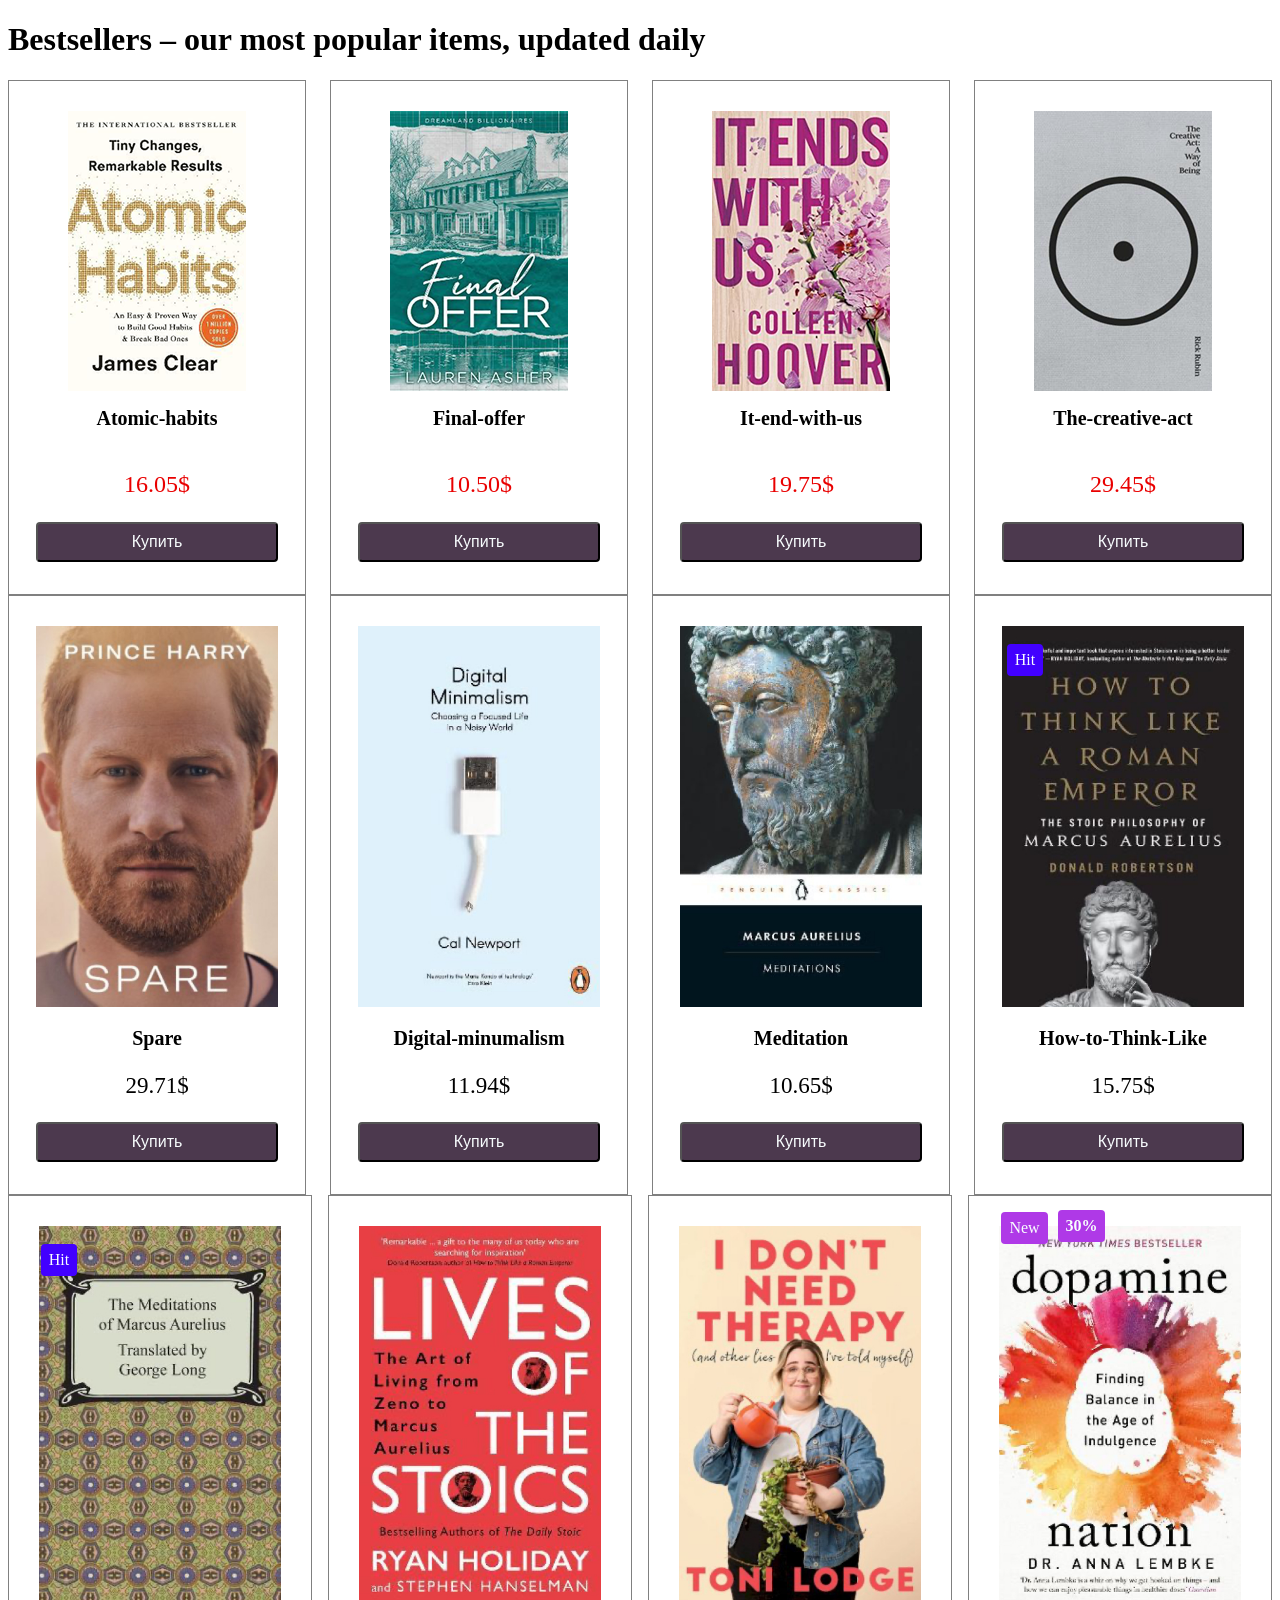
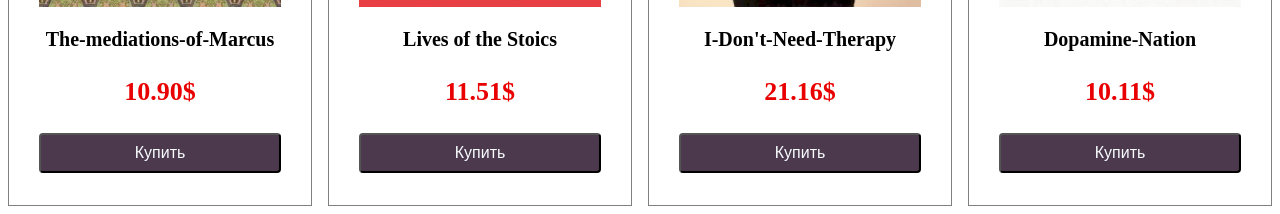
<file: Books/Books.html>
<!DOCTYPE html>
<html lang="en">
<head>
    <meta charset="UTF-8">
    <meta name="viewport" content="width=device-width, initial-scale=1.0">
    <title>Document</title>
    <link rel="stylesheet" href="Books.css">
</head>
<body>
  <h1 class="Book-titel">Bestsellers – our most popular items, updated daily</h1>  
  <div class="Books-box">
    <div class="Books-kard">
        <img src="./Atomic Habits.png" alt="">
        <h2>Atomic-habits</h2>
        <p>16.05$</p>
        <button>Купить</button>
    </div>
    <div class="Books-kard">
        <img src="./Final Offer.png" alt="">
        <h2>Final-offer</h2>
        <p>10.50$</p>
        <button>Купить</button>
    </div>
    <div class="Books-kard">
        <img src="./It Ends With Us_ The most.png" alt="">
        <h2>It-end-with-us</h2>
        <p>19.75$</p>
        <button>Купить</button>
    </div>
    <div class="Books-kard">
        <img src="./The Creative Act.png" alt="">
        <h2>The-creative-act</h2>
        <p>29.45$</p>
        <button>Купить</button>
    </div>
  </div>
  <div class="Books-box2">
    <div class="Books-kard2">
        <img src="./image (4).jpg">
        <h2>Spare</h2>
        <p>29.71$</p>
        <button>Купить</button>
    </div>
    <div class="Books-kard2">
        <img src="./image.jpg" alt="">
        <h2>Digital-minumalism</h2>
        <p>11.94$</p>
        <button>Купить</button>
    </div>
    <div class="Books-kard2">
        <img src="./image (1).jpg" alt="">
        <h2>Meditation</h2>
        <p>10.65$</p>
        <button>Купить</button>
    </div>
    <div class="Books-kard2">
        <img src="./image (2).jpg" alt="">
        <h2>How-to-Think-Like</h2>
        <p>15.75$</p>
        <button>Купить</button>
        <div class="Books-sale3">
            <p>Hit</p>
        </div>
       </div> 
       </div>
       <div class="Books-box3">
        <div class="Books-kard3">
            <img src="./image (3).jpg" alt="">
            <h2>The-mediations-of-Marcus</h2>
            <p>10.90$</p>
            <button>Купить</button>
            <div class="Books-sale2">
                <p>Hit</p>
            </div>
        </div>
        <div class="Books-kard3">
            <img src="./image (5).jpg" alt="">
            <h2>Lives of the Stoics</h2>
            <p>11.51$</p>
            <button>Купить</button>
        </div>
        <div class="Books-kard3">
            <img src="./image (7).jpg" alt="">
            <h2>I-Don't-Need-Therapy</h2>
            <p>21.16$</p>
            <button>Купить</button>
        </div>
        <div class="Books-kard3">
            <img src="./image (6).jpg" alt="">
            <h2>Dopamine-Nation</h2>
            <p>10.11$</p>
            <button>Купить</button>
            <div class="Books-sale">
                <p>New</p>
                <h2>30%</h2>
            </div>
        </div>
       </div>
</body>
</html>
</file>
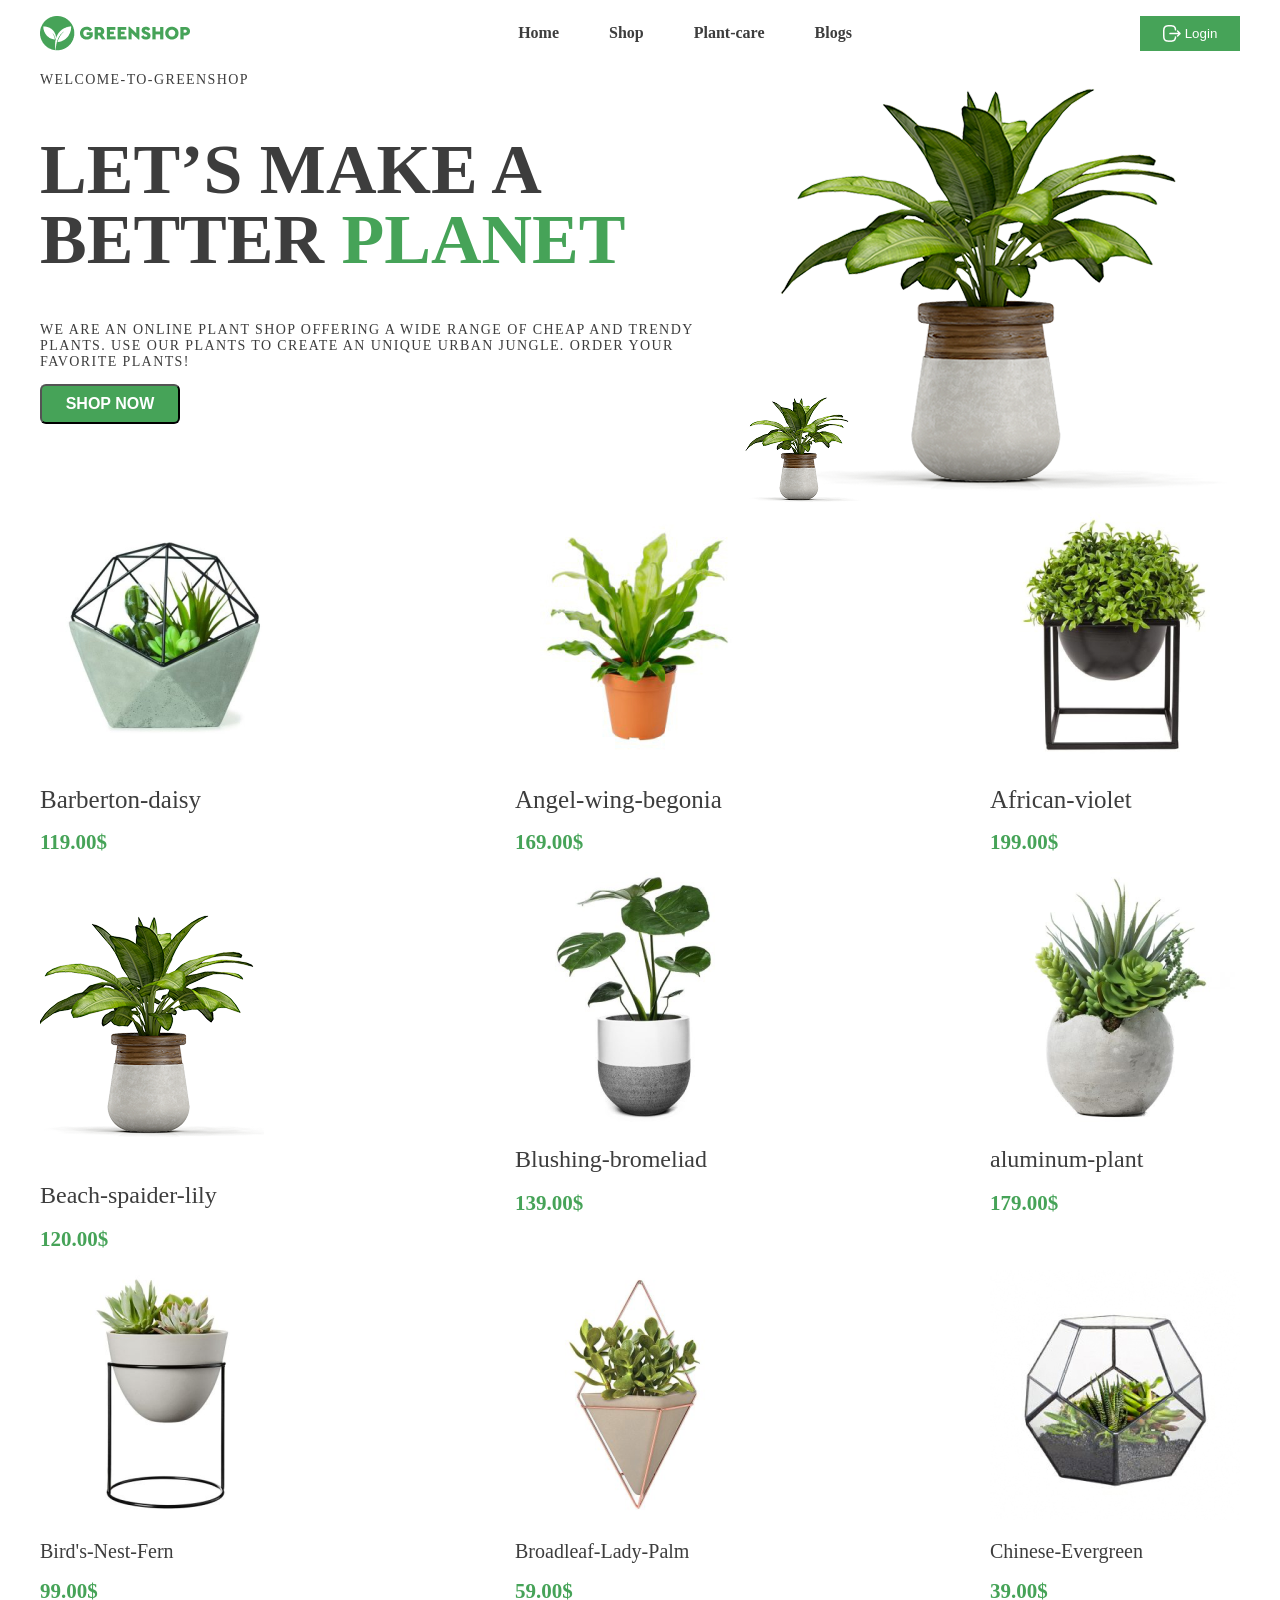
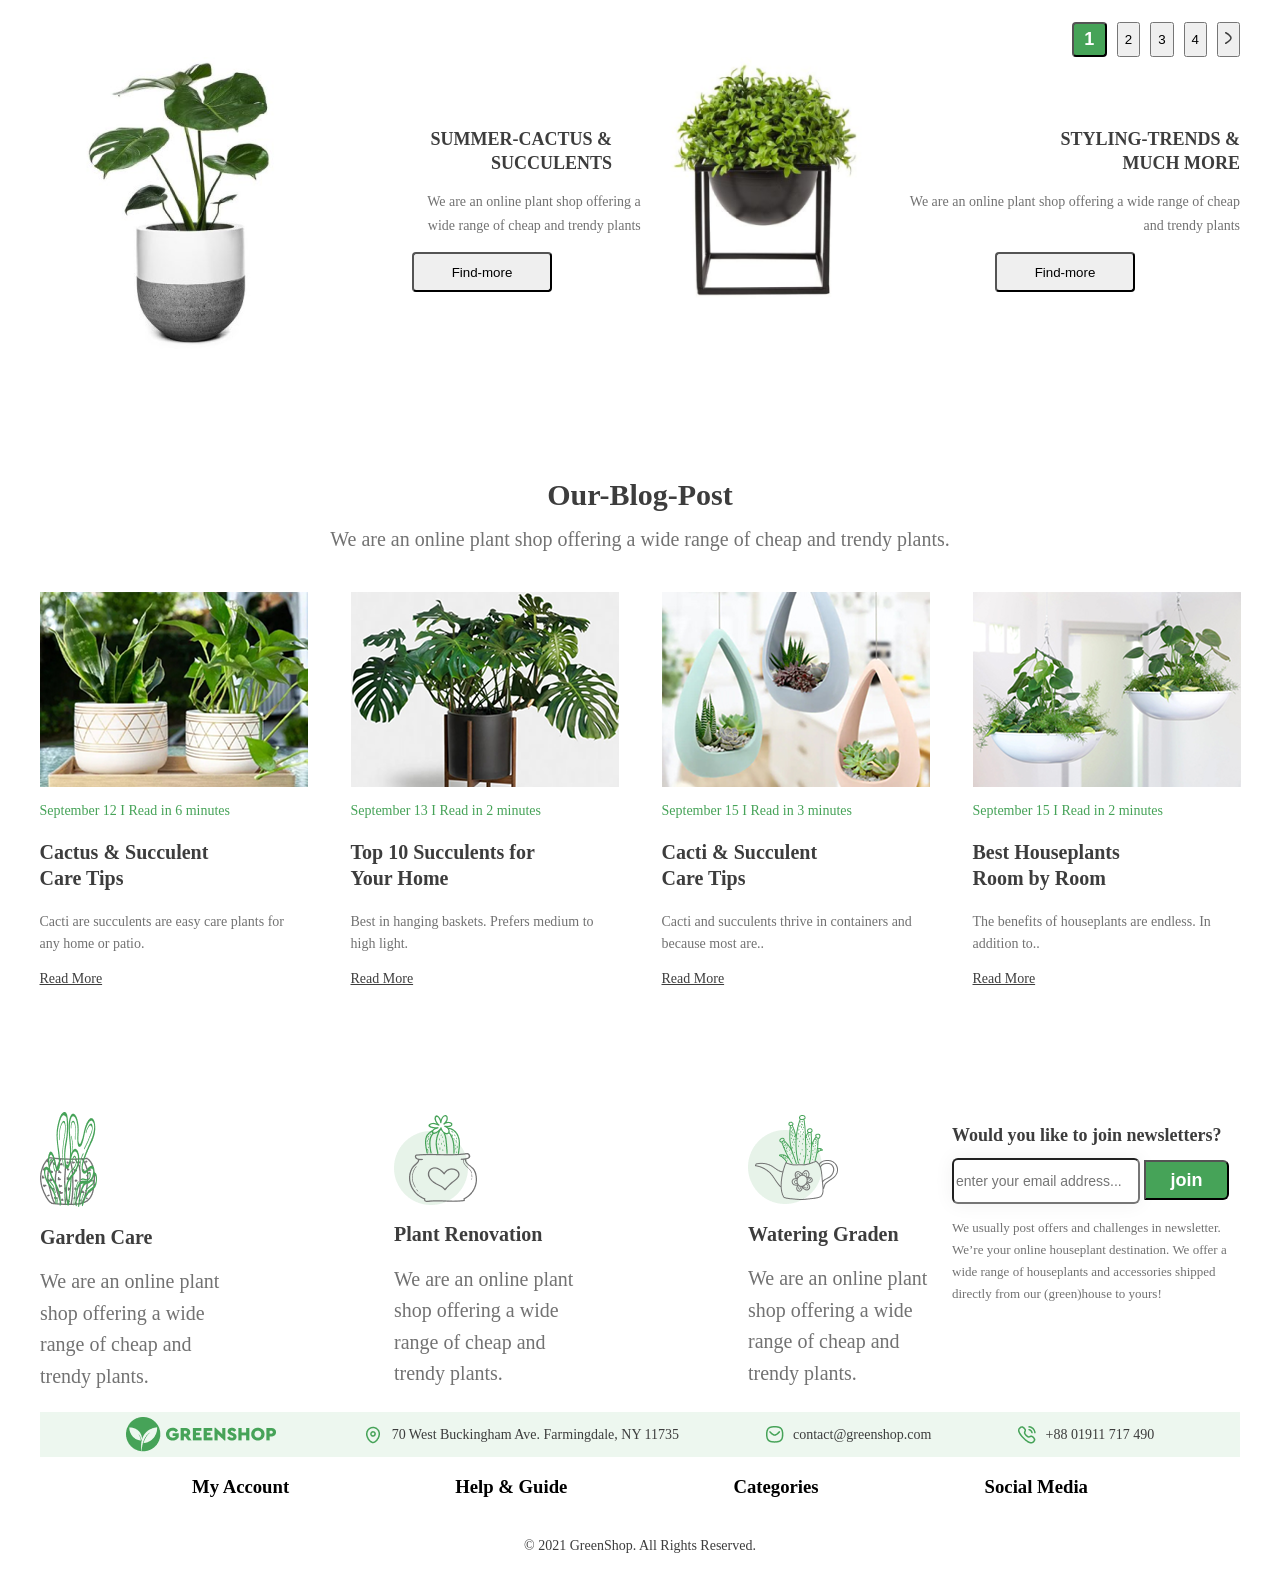
<file: Plents/Plents.html>
<!DOCTYPE html>
<html lang="en">
<head>
    <meta charset="UTF-8">
    <meta name="viewport" content="width=device-width, initial-scale=1.0">
    <title>Document</title>
    <link rel="stylesheet" href="./Plents.css">
    <link rel="stylesheet" href="media.css">
</head>
<body>
    <header class="Navigation">
        <img src="./Loga.png" alt="">
        <ul>
            <li>Home</li>
            <li>Shop</li>
            <li>Plant-care</li>
            <li>Blogs</li>
        
        </ul>
        <button><img src="./Logout.png" alt="">Login</button>    
    </header>
    <div class="Main-box">
        <div class="Main-left">
            <p>Welcome-to-GreenShop</p>
            <h1>Let’s Make a
Better <span class="green">Planet</span></h1>
<p>We are an online plant shop offering a wide range of cheap and trendy plants. Use our plants to create an unique Urban Jungle. Order your favorite plants!</p>
<button>SHOP NOW</button>
        </div>
        <div class="Main-right">
            <img src="./Main-foto.png" alt="">
            <img src="./Main-foto2.png" alt=""
            class="Main-foto2">
        </div>
    </div>
    <div class="Flover-box">
        <div class="Flover-kard">
            <img src="./image 1.png" alt="">
            <h2>Barberton-daisy</h2>
            <p>119.00$</p>
        </div>
        <div class="Flover-kard">
            <img src="./image2.png" alt="">
            <h2>Angel-wing-begonia</h2>
            <p>169.00$</p>  
        </div>
        <div class="Flover-kard">
            <img src="./image3.png" alt="">
            <h2>African-violet</h2>
            <p>199.00$</p>
        </div>
    </div>
    <div class="Flover-box2">
        <div class="Flover-kard2">
            <img src="./image 4.png" alt="">
            <h2>Beach-spaider-lily</h2>
            <p>120.00$</p>
        </div>
        <div class="Flover-kard2">
            <img src="./image5.png" alt="">
            <h2>Blushing-bromeliad</h2>
            <p>139.00$</p>
        </div>
        <div class="Flover-kard2">
            <img src="./image6.png" alt="">
            <h2>aluminum-plant</h2>
            <p>179.00$</p>
        </div>
    </div>
    <div class="Flover-box3">
        <div class="Flover-kard3">
            <img src="./image7 (1).png" alt="">
            <h2>Bird's-Nest-Fern</h2>
            <p>99.00$</p>
        </div>
        <div class="Flover-kard3">
            <img src="./image8.png" alt="">
            <h2>Broadleaf-Lady-Palm</h2>
            <p>59.00$</p>
        </div>
        <div class="Flover-kard3">
            <img src="./image9.png" alt="">
            <h2>Chinese-Evergreen</h2>
            <p>39.00$</p>
        </div>
    </div>
    <div class="Flover-buttons">
        <button class="green-button">1</button>
        <button>2</button>
        <button>3</button>
        <button>4</button>
        <button><svg width="7" height="12" viewBox="0 0 7 12" fill="none" xmlns="http://www.w3.org/2000/svg">
  <path d="M0.75 0.75C0.75 0.75 6 3.858 6 6C6 8.14125 0.75 11.25 0.75 11.25" stroke="#3D3D3D" stroke-width="1.5" stroke-linecap="round" stroke-linejoin="round" />
</svg></button>
    </div>
    <div class="Cactus-box">
        <div class="Cactus-kard">
            <img src="./Image10 (1).png" alt="">
            <div class="Cactus-text">
                <h2>Summer-cactus
                                    & succulents</h2>
             <p>We are an online plant shop offering a wide range of cheap and trendy plants</p>   
             <button>Find-more</button>                    
            </div>
        </div>
        <div class="Cactus-kard2">
            <img class="Cactus-kard-foto" src="./image11.png" alt="">
            <div class="Cactus-text2">
            <h2>Styling-Trends
                               & much more</h2>
                               <p>We are an online plant shop offering a wide range of cheap and trendy plants</p> 
                               <button>Find-more</button>
                               </div>
        </div>
    </div>
    <div class="Blog-box">
        <h2>Our-Blog-Post</h2>
        <p>We are an online plant shop offering a wide range of cheap and trendy plants. </p>
    </div>
    <div class="Blog-box2">
        <div class="Blog-kard2">
            <img src="./01.png" alt="">
            <h2>September 12  I Read in 6 minutes</h2>
            <h3>Cactus & Succulent 
Care Tips</h3>
<p>Cacti are succulents are easy care plants for any home or patio.</p>
<a href="#">Read More</a>
        </div>
        <div class="Blog-kard2">
            <img src="./02.png" alt="">
            <h2>September 13  I Read in 2 minutes</h2>
            <h3>Top 10 Succulents for
Your Home</h3>
<p>Best in hanging baskets. Prefers medium to high light.</p>
<a href="#">Read More</a>
        </div>
        <div class="Blog-kard2">
            <img src="./03.png" alt="">
            <h2>September 15  I Read in 3 minutes</h2>
            <h3>Cacti & Succulent 
Care Tips</h3>
<p>Cacti and succulents thrive in containers and because most are..</p>
<a href="#">Read More</a>
        </div>
        <div class="Blog-kard2">
            <img src="./04.png" alt="">
            <h2>September 15  I Read in 2 minutes</h2>
            <h3>Best Houseplants 
Room by Room</h3>
<p>The benefits of houseplants are endless. In addition to..</p>
<a href="#">Read More</a>
        </div>
    </div>
    <div class="Garden-big-box">
    <div class="Garden-box">
        <div class="Garden-kard">
            <img src="./Group 25.png" alt="">
            <h2>Garden Care</h2>
            <p>We are an online plant shop offering a wide range of cheap and trendy plants.</p>
        </div>
        <div class="Garden-kard">
            <img src="./Group 26.png" alt="">
            <h2>Plant Renovation</h2>
            <p>We are an online plant shop offering a wide range of cheap and trendy plants.</p>
        </div>
        <div class="Garden-kard">
            <img src="./Group 27.png" alt="">
            <h2>Watering Graden</h2>
            <p>We are an online plant shop offering a wide range of cheap and trendy plants.</p>
        </div>
    </div>
    <div class="Input-box">
       <h2>Would you like to join newsletters?</h2> 
       <input type="text" placeholder="enter your email address...">
       <button>join</button>
       <p>We usually post offers and challenges in newsletter. We’re your online houseplant destination. We offer a wide range of houseplants and accessories shipped directly from our (green)house to yours! </p>
    </div>
    </div>
    <div class="Conect-box">
        <div class="Conect-kard">
            <img src="./Loga.png" alt="">
        </div>
        <div class="Conect-kard">
            <img src="./Location.png" alt="">
            <h2>70 West Buckingham Ave.
Farmingdale, NY 11735</h2>
        </div>
        <div class="Conect-kard">
            <img src="./Message.png" alt="">
            <h2>contact@greenshop.com</h2>
        </div>
        <div class="Conect-kard">
            <img src="./Calling.png" alt="">
            <h2>+88 01911 717 490</h2>
        </div>
    </div>
    <div class="Footer-box">
        <div class="Footer-kard">
            <h3>My Account</h3>
        </div>
        <div class="Footer-kard">
            <h3>Help & Guide</h3>
        </div>
        <div class="Footer-kard">
            <h3>Categories</h3>
        </div>
        <div class="Footer-kard">
            <h3>Social Media</h3>
        </div>
    </div>
    <div class="Copy-box">
        <p>© 2021 GreenShop. All Rights Reserved.</p>
    </div>
</body>
</html>
</file>
<file: Books/Books.css>
.Books-box{
display: flex;
justify-content: center;
gap: 24px;
}
.Books-kard{
    width: 306px;
    border: 1px solid gray;
    display: flex;
    flex-direction: column;
    align-items: center;
    padding-top: 30px;
    padding-bottom: 32px;
}
.Books-kard>h2{
    font-size: 20px;
    color: black;
}
.Books-kard>p{
    font-size: 24px;
    color: #E90000;
}
.Books-kard>button{
    width: 242px;
    height: 40px;
    background-color: #4C394E;
    ;border-radius: 4px;
    font-size: 16px;
    color: #F8FDFE;
}
.Books-kard>button:hover{
    background-color: #4D762D;
}
.Books-box2{
display: flex;
justify-content: center;
gap: 24px;
}
.Books-kard2{
width: 306px;
flex-direction: column;
border: 1px solid gray;
text-align: center;
align-items: center;
padding-top: 30px;
padding-bottom: 32px;
position: relative;
}
.Books-kard2>h2{
    font-size: 20px;
    color: black;
}
.Books-kard2>P{
    font-size: 23px;
    color: black;
}
.Books-kard2>img{
    width: 242px;
   
    background-color: aliceblue;
}
.Books-kard2>button{
    width: 242px;
    height: 40px;
    background-color: #4C394E;
    border-radius: 4px;
    font-size: 16px;
    color: #F8FDFE;
}
.Books-kard2>button:hover{
    background-color: #4D762D;
}
.Books-box3{
    display: flex;
    justify-content: center;
    gap: 16px;
}
.Books-kard3{
    width: 306px;
    flex-direction: column;
    text-align: center;
    align-items: center;
    border: 1px solid gray;
    padding-top: 30px;
    padding-bottom: 32px;
    position: relative;
}
.Books-kard3>h2{
    font-size: 20px;
    color: black;
}
.Books-kard3>p{
    font-size: 26px;
    color: #E90000;
    font-weight: 700;
}
.Books-kard3>img{
    width: 242px;
}
.Books-kard3>button{
    width: 242px;
    height: 40px;
    background-color: #4C394E;
    border-radius: 4px;
    font-size: 16px;
    color: #F8FDFE;
}
.Books-kard3>button:hover{
 
    background-color: #4D762D;
}
.Books-sale{
   display: flex; 
   gap: 10px;
   left: 32px;
   top: 0;
   position: absolute;
}
.Books-sale>h2{
    width: 47px;
    height: 32px;
    background-color:#AF39E7;
    border-radius: 4px;
    color: #F8FDFE;
    font-size: 16px;
    display: flex;
    justify-content: center;
    align-items: center;
}
.Books-sale>p{
    width: 47px;
    height: 32px;
    background-color: #AF39E7;
    border-radius: 4px;
    font-size: 16px;
    color: #F8FDFE;
    display: flex;
    justify-content: center;
    align-items: center;
}
.Books-sale2{
    display: flex;
    gap:10px;
    left: 32px;
    top: 32px;
    position: absolute;
}
.Books-sale2>p{
    width: 36px;
    height: 32px;
    background-color: #4200FF;
    border-radius: 4px;
    font-size: 16px;
    color: #F8FDFE;
    display: flex;
    justify-content: center;
    align-items:center;
}
.Books-sale3{
    display: flex;
    gap: 10px;
    left: 32px;
    top: 32px;
    position: absolute;
}
.Books-sale3>p{
    width: 36px;
    height: 32px;
    background-color: #4200FF;
    border-radius: 4px;
    font-size: 16px;
    color: #F8FDFE;
    display: flex;
    justify-content: center;
    align-items: center;
}
</file>
<file: Plents/Plents.css>
.Navigation{
    display: flex;
    justify-content: space-between;
    max-width: 1200px;
    margin: 0 auto;
    align-items: center;
}
.Navigation>ul{
    display: flex;
    gap: 50px;
    list-style: none;
    font-family: var(--font-family);
font-weight: 700;
font-size: 16px;
color: #3d3d3d;
}
.Navigation>button{
    width: 100px;
height: 35px;
background-color:#46A358;
color: #FFFFFF;
border: none;
display: flex;
justify-content: center;
align-items: center;
gap: 4px;
}
.Navigation>button:hover{
    color: blue;
    background-color: orange;
}
.Main-box{
    display: flex;
    max-width: 1200px;
    margin: 0 auto;
}
.Main-left>p{
font-weight: 500;
font-size: 14px;
line-height: 114%;
letter-spacing: 0.1em;
text-transform: uppercase;
color: #3d3d3d;
}
.Main-left>h1{
 border-radius: 6px;
font-weight: 900;
font-size: 70px;
line-height: 100%;
text-transform: uppercase;
color: #3d3d3d;
}
.green{
 color: #46a358;
}
.Main-left>button{
border-radius: 6px;
width: 140px;
height: 40px;
background: #46a358;
font-weight: 700;
font-size: 16px;
line-height: 125%;
text-transform: uppercase;
color: #fff;
}
.Main-left>button:hover{
    color: blue;
    background-color: orange;
}
.Main-right{
    position: relative;

}
.Main-foto2{
    position: absolute;
    left: 0;
    bottom: 0;
}
.Flover-box{
    display: flex;
    justify-content: space-between;
    max-width: 1200px;
    margin: 0 auto;
}
.Flover-kard{
width: 250px;
}
.Flover-kard>h2{
font-weight: 400;
font-size: 25px;
line-height: 100%;
color: #3d3d3d;
}
.Flover-kard>p{
font-weight: 700;
font-size: 21px;
line-height: 89%;
color: #46a358;
}
.Flover-box2{
    display: flex;
    justify-content: space-between;
    max-width: 1200px;
    margin: 0 auto;
    gap: 10px;
}
.Flover-kard2{
    width: 250px;
}
.Flover-kard2>h2{
    font-weight: 400;
    color: #3d3d3d;
}
.Flover-kard2>P{
font-weight: 700;
font-size: 21px;
line-height: 90%;
color: #46A358;
}
.Flover-box3{
    display: flex;
    justify-content: space-between;
    max-width: 1200px;
    margin: 0 auto;
}
.Flover-kard3{
    width: 250px;
}
.Flover-kard3>h2{
font-weight: 400;
font-size: 20px;
line-height: 100%;
color: #3d3d3d;
}
.Flover-kard3>p{
font-weight: 700;
font-size: 21px;
line-height: 89%;
color: #46a358;
}
.Flover-buttons{
    display: flex;
    justify-content: flex-end;
    max-width: 1200px;
    margin: 0 auto;
    gap: 10px;
}
.green-button{
  border-radius: 4px;
width: 35px;
height: 35px;
 background: #46a358;
 color: #fff;
font-weight: 700;
font-size: 18px;
line-height: 89%;
}
.Cactus-box{
    max-width: 1200px;
    display: flex;
    justify-content: space-between;
    margin: 0 auto;
}
.Cactus-kard{
    display: flex;
    gap: 80px;
    align-items: center;
}
.Cactus-text>h2{
font-weight: 900;
font-size: 18px;
line-height: 133%;
text-transform: uppercase;
text-align: right;
color: #3d3d3d;  
max-width: 200px;
}
.Cactus-text>p{
font-weight: 400;
font-size: 14px;
line-height: 171%;
text-align: right;
color: #727272;
}
.Cactus-text>button{
 width: 140px;
height: 40px;
border-radius: 4px;
}
.Cactus-kard2{
   display: flex;
    align-items: center; 
    text-align: center;
    position: relative;
    justify-content: flex-end; 
    width: 800px;
}
.Cactus-text2{
max-width: 350px;
margin-left: auto;
}
.Cactus-text2>h2{
   font-weight: 900;
font-size: 18px;
line-height: 133%;
text-transform: uppercase;
text-align: right;
color: #3d3d3d;  
max-width: 200px; 
margin-left: auto;
}
.Cactus-text2>p{
   font-weight: 400;
font-size: 14px;
line-height: 171%;
text-align: right;
color: #727272; 
}
.Cactus-text2>button{
 width: 140px;
height: 40px;
border-radius: 4px;   
}
.Cactus-kard-foto{
    position: absolute;
    top: 0;
    left: 0;
    max-width: 250px;
    height: 250px;
}
.Blog-box>h2{
    display: flex;
    justify-content: center;
    align-items: center;
font-weight: 700;
font-size: 30px;
line-height: 53%;
text-align: center;
color: #3d3d3d;
margin-top: 138px;
margin-bottom: 15px;
}
.Blog-box>p{
    display: flex;
    justify-content: center;
    align-items: center;
font-weight: 400;
font-size: 20px;
line-height: 171%;
text-align: center;
color: #727272;
margin-bottom: 35px;
}
.Blog-box2{
    display: flex;
    justify-content: center;
    align-items: center;
    gap: 43px;
}
.Blog-kard2{
    max-width: 268px;
}
.Blog-kard2>h2{
font-weight: 500;
font-size: 14px;
line-height: 114%;
color: #46a358;
}
.Blog-kard2>h3{
font-weight: 700;
font-size: 20px;
line-height: 130%;
color: #3d3d3d;
max-width: 202px;
}
.Blog-kard2>p{
font-weight: 400;
font-size: 14px;
line-height: 157%;
color: #727272;
}
.Blog-kard2>a{
font-weight: 500;
font-size: 14px;
line-height: 114%;
color: #3d3d3d;
}
.Garden-kard{
width: 204px;
}
.Garden-box{
display: flex;
justify-content: center;
align-items: center;
gap: 150px;
}
.Garden-kard>h2{
font-weight: 700;
font-size: 20px;
line-height: 94%;
color: #3d3d3d;
}
.Garden-kard>p{
font-weight: 400;
font-size: 20px;
line-height: 157%;
color: #727272;
}
.Garden-big-box{
    display: flex;
    margin: 0 auto;
    margin-top: 125px;
    max-width: 1200px;
}
.Input-box>h2{
font-weight: 700;
font-size: 18px;
line-height: 89%;
color: #3d3d3d;
}
.Input-box>input{
border-radius: 6px;
width: 180px;
height: 40px;
box-shadow: 0 0 20px 0 rgba(0, 0, 0, 0.06);
background: #fff;
font-weight: 400;
font-size: 14px;
line-height: 114%;
color: #acacac;
}
.Input-box>button{
border-radius: 0 6px 6px 0;
width: 85px;
height: 40px;
background: #46a358;
font-weight: 700;
font-size: 18px;
line-height: 89%;
color: #fff;
}
.Input-box>p{
font-weight: 400;
font-size: 13px;
line-height: 169%;
color: #727272;
}
.Conect-box{
    display: flex;
    justify-content: center;
    align-items: center;
    gap: 87px;
    max-width: 1200px;
    background: rgba(79, 180, 97, 0.1);
    margin: 0 auto;
}
.Conect-kard{
display: flex;
align-items: center;
gap: 9px;
}
.Conect-kard>h2{
font-weight: 400;
font-size: 14px;
line-height: 157%;
color: #3d3d3d;
}
.Footer-box{
    display: flex;
    justify-content: center;
    align-items: center;
    gap: 166px;
    max-width: 1200px;
    margin: 0 auto;
}
.Footer-box>h3{
font-weight: 700;
font-size: 18px;
line-height: 89%;
color: #3d3d3d;
}
.Copy-box{
    display: flex;
    justify-content: center;
    align-items: center;
}
.Copy-box>p{
font-weight: 400;
font-size: 14px;
line-height: 214%;
color: #3d3d3d;
}
/* =========================
   АНИМАЦИИ САЙТА
   ========================= */

/* Плавное появление главного блока */

.Main-left {
    animation: MainLeft 1s ease forwards;
}

.Main-right {
    animation: MainRight 1s ease forwards;
}


/* Анимация текста */

@keyframes MainLeft {
    from {
        opacity: 0;
        transform: translateX(-50px);
    }

    to {
        opacity: 1;
        transform: translateX(0);
    }
}


/* Анимация картинки */

@keyframes MainRight {
    from {
        opacity: 0;
        transform: translateX(50px);
    }

    to {
        opacity: 1;
        transform: translateX(0);
    }
}


/* Плавное появление карточек */

.Flover-kard,
.Flover-kard2,
.Flover-kard3 {
    transition: transform 0.3s ease, box-shadow 0.3s ease;
}

.Flover-kard:hover,
.Flover-kard2:hover,
.Flover-kard3:hover {
    transform: translateY(-8px);
}


/* Анимация кнопок */

.Navigation > button,
.Main-left > button,
.Cactus-text > button,
.Cactus-text2 > button,
.Flover-buttons button {
    transition: 0.3s ease;
}

.Navigation > button:hover,
.Main-left > button:hover,
.Cactus-text > button:hover,
.Cactus-text2 > button:hover,
.Flover-buttons button:hover {
    transform: translateY(-3px);
}


/* Анимация картинок */

.Main-right img,
.Cactus-kard img,
.Cactus-kard2 img {
    transition: transform 0.4s ease;
}

.Main-right img:hover,
.Cactus-kard img:hover,
.Cactus-kard2 img:hover {
    transform: scale(1.05);
}


/* Анимация Blog карточек */

.Blog-kard2 {
    transition: transform 0.3s ease;
}

.Blog-kard2:hover {
    transform: translateY(-7px);
}


/* Плавная анимация ссылок */

.Blog-kard2 > a {
    transition: 0.3s ease;
}

.Blog-kard2 > a:hover {
    color: #46a358;
}


/* Плавное появление секций */

.Flover-box,
.Flover-box2,
.Flover-box3,
.Cactus-box,
.Blog-box,
.Garden-big-box,
.Footer-box {
    animation: FadeUp 1s ease forwards;
}

@keyframes FadeUp {
    from {
        opacity: 0;
        transform: translateY(30px);
    }

    to {
        opacity: 1;
        transform: translateY(0);
    }
}


/* Чтобы на телефоне анимации были чуть спокойнее */

@media (max-width: 768px) {

    .Main-left,
    .Main-right {
        animation-duration: 0.7s;
    }

    .Flover-kard:hover,
    .Flover-kard2:hover,
    .Flover-kard3:hover,
    .Blog-kard2:hover {
        transform: translateY(-4px);
    }

}
</file>
<file: Plents/media.css>
/* =========================
   АДАПТИВ ПОД ТЕЛЕФОН
   ========================= */

@media (max-width: 768px) {

    /* NAVIGATION */

    .Navigation {
        width: 90%;
        flex-wrap: wrap;
        gap: 15px;
        padding: 15px 0;
    }

    .Navigation > ul {
        order: 3;
        width: 100%;
        justify-content: center;
        gap: 20px;
        padding: 0;
        margin: 10px 0 0;
        flex-wrap: wrap;
        font-size: 14px;
    }

    .Navigation > button {
        width: 90px;
        height: 35px;
    }


    /* MAIN */

    .Main-box {
        width: 90%;
        flex-direction: column;
        align-items: center;
        text-align: center;
    }

    .Main-left {
        width: 100%;
    }

    .Main-left > p {
        font-size: 12px;
    }

    .Main-left > h1 {
        font-size: 42px;
        line-height: 110%;
        margin: 20px 0;
    }

    .Main-left > button {
        margin-bottom: 30px;
    }

    .Main-right {
        width: 100%;
        display: flex;
        justify-content: center;
    }

    .Main-right img {
        max-width: 90%;
        height: auto;
    }

    .Main-foto2 {
        max-width: 35% !important;
    }


    /* FLOWER BOX */

    .Flover-box,
    .Flover-box2,
    .Flover-box3 {
        width: 90%;
        flex-wrap: wrap;
        justify-content: center;
        gap: 25px;
    }

    .Flover-kard,
    .Flover-kard2,
    .Flover-kard3 {
        width: 45%;
        text-align: center;
    }

    .Flover-kard > h2,
    .Flover-kard2 > h2,
    .Flover-kard3 > h2 {
        font-size: 18px;
    }

    .Flover-kard > p,
    .Flover-kard2 > p,
    .Flover-kard3 > p {
        font-size: 18px;
    }


    /* BUTTONS */

    .Flover-buttons {
        width: 90%;
        justify-content: center;
        margin-top: 20px;
    }


    /* CACTUS */

    .Cactus-box {
        width: 90%;
        flex-direction: column;
        gap: 40px;
        align-items: center;
    }

    .Cactus-kard,
    .Cactus-kard2 {
        width: 100%;
        justify-content: center;
        gap: 25px;
    }

    .Cactus-text,
    .Cactus-text2 {
        max-width: 250px;
        margin: 0;
    }

    .Cactus-text > h2,
    .Cactus-text2 > h2 {
        font-size: 16px;
        max-width: 100%;
    }

    .Cactus-text > p,
    .Cactus-text2 > p {
        font-size: 13px;
    }

    .Cactus-kard-foto {
        position: static;
        max-width: 180px;
        height: auto;
    }


    /* BLOG */

    .Blog-box > h2 {
        font-size: 25px;
        line-height: 100%;
        margin-top: 70px;
    }

    .Blog-box > p {
        font-size: 15px;
        line-height: 150%;
        padding: 0 20px;
    }

    .Blog-box2 {
        flex-wrap: wrap;
        gap: 30px;
        padding: 0 20px;
    }

    .Blog-kard2 {
        max-width: 45%;
    }

    .Blog-kard2 > h3 {
        font-size: 17px;
    }


    /* GARDEN */

    .Garden-big-box {
        width: 90%;
        flex-direction: column;
        align-items: center;
        gap: 30px;
        margin-top: 70px;
    }

    .Garden-box {
        flex-wrap: wrap;
        gap: 30px;
        width: 100%;
    }

    .Garden-kard {
        width: 45%;
        text-align: center;
    }

    .Garden-kard > h2 {
        font-size: 17px;
    }

    .Garden-kard > p {
        font-size: 15px;
    }


    /* INPUT */

    .Input-box {
        width: 100%;
        text-align: center;
    }

    .Input-box > input {
        width: 60%;
    }

    .Input-box > button {
        width: 30%;
    }

    .Input-box > p {
        padding: 0 20px;
    }


    /* CONTACT */

    .Conect-box {
        width: 90%;
        flex-direction: column;
        gap: 15px;
        padding: 20px;
    }

    .Conect-kard {
        width: 100%;
        justify-content: center;
    }


    /* FOOTER */

    .Footer-box {
        width: 90%;
        flex-wrap: wrap;
        gap: 30px;
        justify-content: space-around;
        text-align: center;
    }

    .Footer-box > h3 {
        font-size: 16px;
    }

    .Copy-box {
        text-align: center;
        padding: 0 20px;
    }
}


/* =========================
   ОЧЕНЬ МАЛЕНЬКИЙ ТЕЛЕФОН
   ========================= */

@media (max-width: 480px) {

    .Navigation {
        justify-content: center;
    }

    .Navigation > ul {
        gap: 12px;
        font-size: 12px;
    }


    .Main-left > h1 {
        font-size: 32px;
    }


    .Flover-box,
    .Flover-box2,
    .Flover-box3 {
        flex-direction: column;
        align-items: center;
    }

    .Flover-kard,
    .Flover-kard2,
    .Flover-kard3 {
        width: 100%;
    }


    .Cactus-kard,
    .Cactus-kard2 {
        flex-direction: column;
        text-align: center;
    }

    .Cactus-text,
    .Cactus-text2 {
        max-width: 100%;
        text-align: center;
    }

    .Cactus-text > h2,
    .Cactus-text2 > h2 {
        text-align: center;
        margin: 0 auto;
    }

    .Cactus-text > p,
    .Cactus-text2 > p {
        text-align: center;
    }

    .Cactus-kard-foto {
        max-width: 150px;
    }


    .Blog-box2 {
        flex-direction: column;
    }

    .Blog-kard2 {
        max-width: 90%;
        text-align: center;
    }


    .Garden-box {
        flex-direction: column;
    }

    .Garden-kard {
        width: 100%;
    }


    .Footer-box {
        flex-direction: column;
        gap: 20px;
    }
}
</file>
